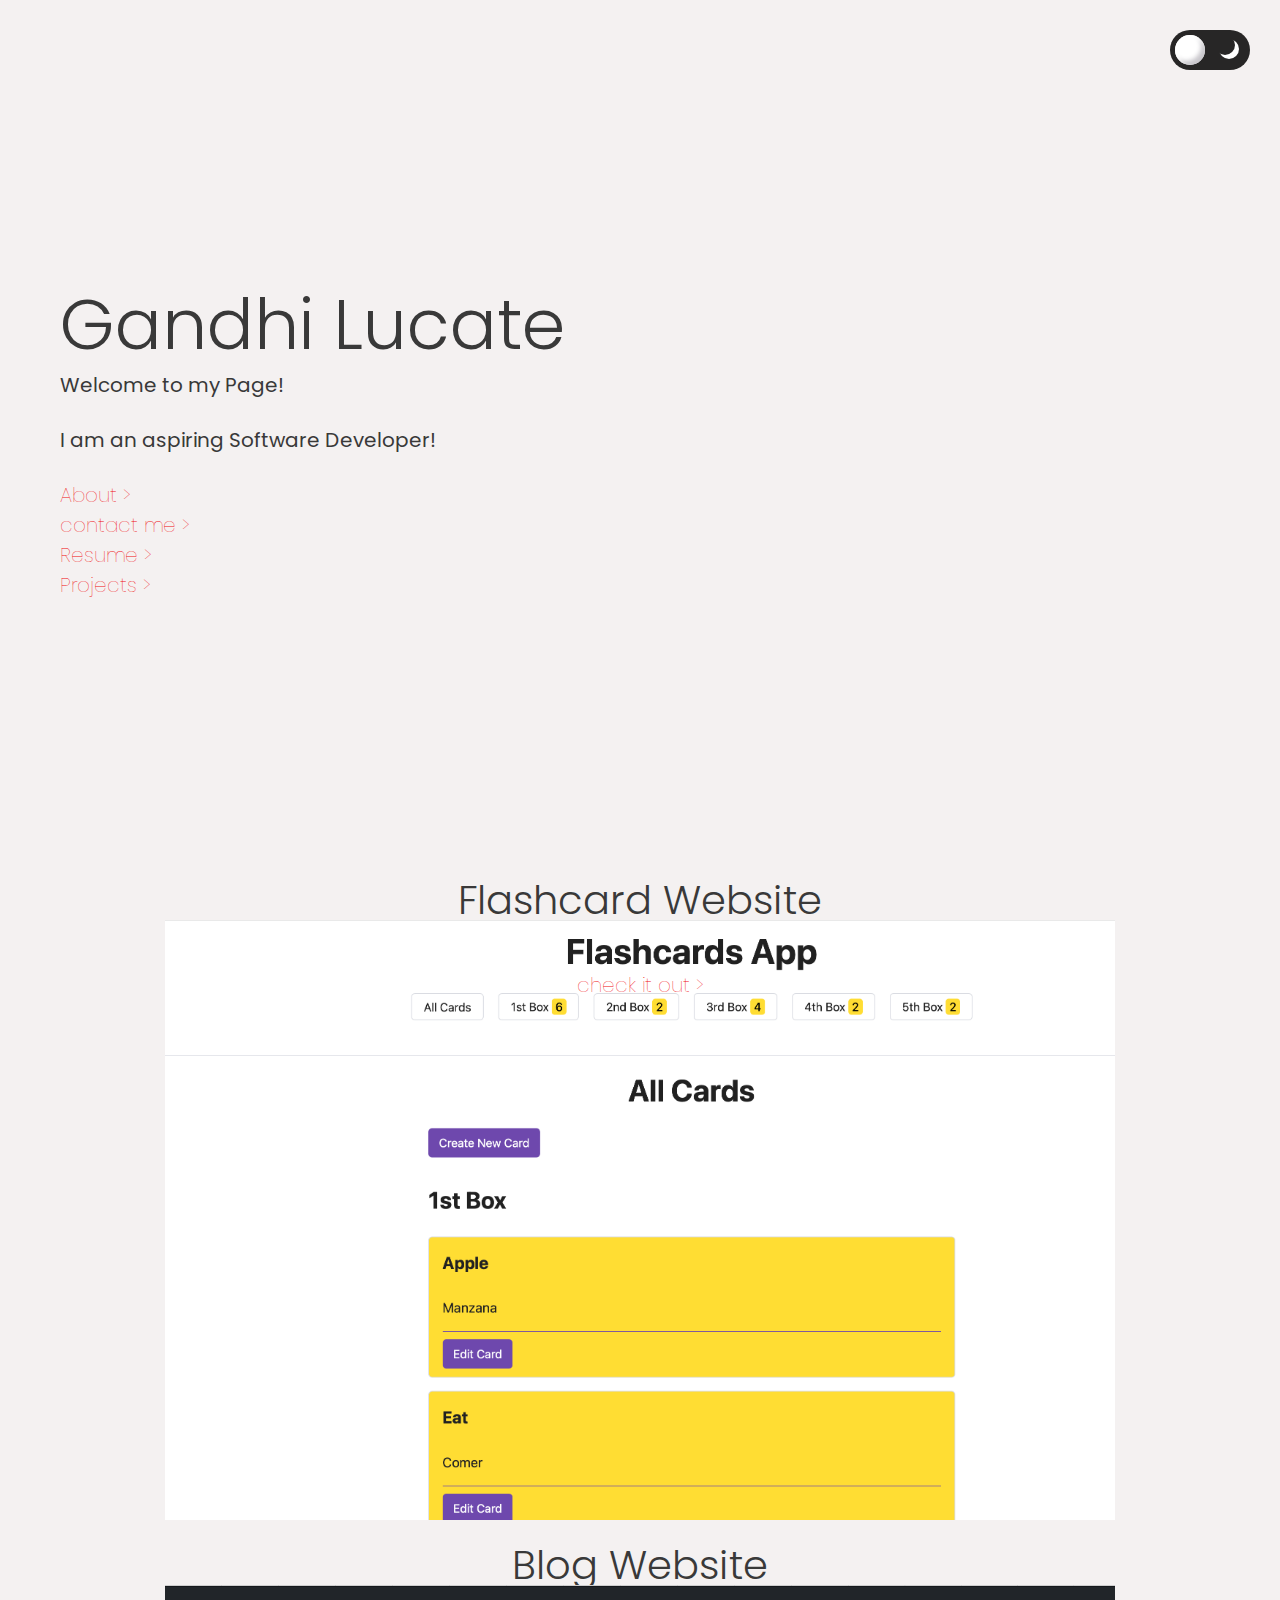
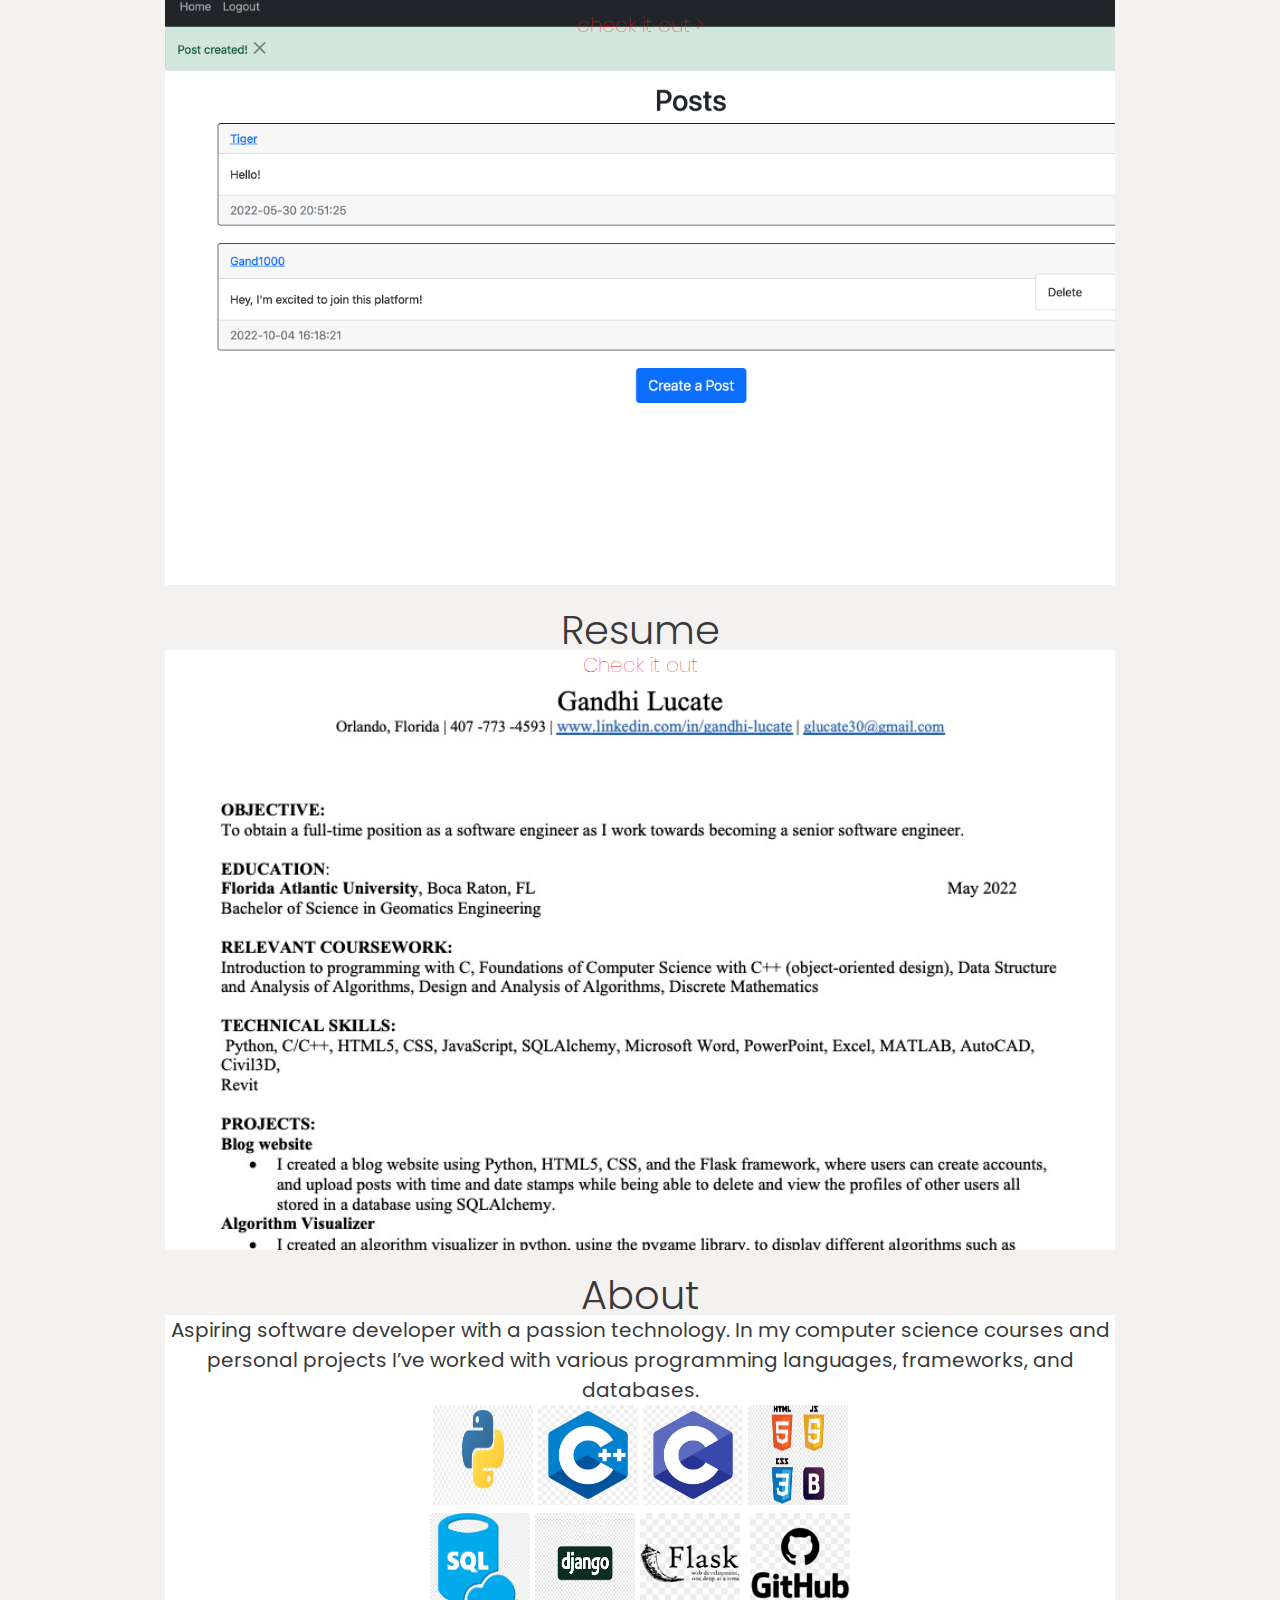
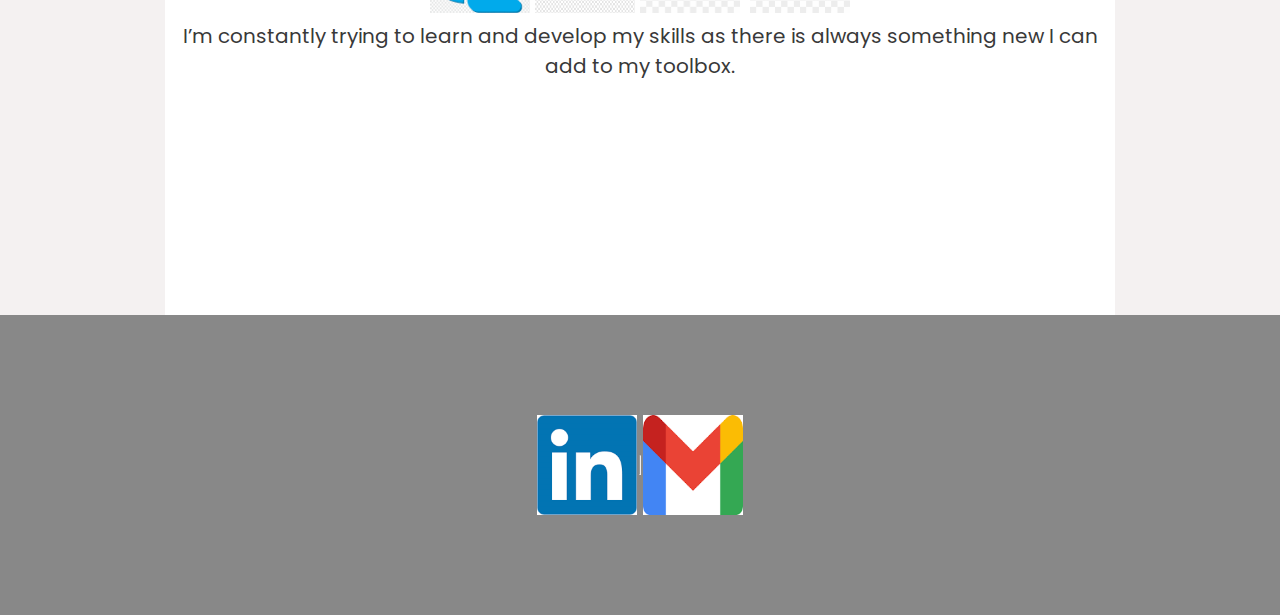
<file: index.html>
<html lang="en">
  <head>
    <meta charset="utf-8" />
    <title>Home</title>
  
    <link rel="stylesheet" href="styles.css" />
    <meta name="viewport" content="width=device-width, initial-scale=1">

  </head>
  <body>
    <header>
      <div class="switch">
        <div class="flicker"></div>
        <div class="moon"></div>
      </div>
    </header>

    <section class="main">
      <div class="main-text">
        <h1>Gandhi Lucate</h1>
        <p>Welcome to my Page!</p>
        <br/>
        <p>I am an aspiring Software Developer!</p>
        <br/>
        <a href="#About">About ></a>
        <br/>
        <a href="#footer">contact me ></a>
        <br/>
        <a href="#Resume">Resume ></a>
        </br>
        <a href="#Review">Projects ></a>  
      </div>

      <div class="hero-image">
        <div class="cube" id="react"></div>
        <div class="cube" id="javascript"></div>
        <div class="cube" id="html"></div>
        <div class="cube" id="css"></div>
      </div>
    </section>
   
    <section class="sub-section">
      <h2>Flashcard Website</h2>
      <br/>
      <div class="square" id="Review">
        <br/>
        <br/>
        <a href="https://github.com/kubowania/Project-04">check it out ></a>
        <br/>
      </div>
    </section>

    <br/>

    <section class="sub-section">
      <h2>Blog Website</h2>
      <br/>
      <div class="square" id="BlogIt">
        <br/>
        <a href="https://github.com/kubowania">check it out ></a>
        <br/>
      </div>
    </section>

    <br/>

    <section class="sub-section">
      <h2>Resume</h2>
      <br/>
      <div class="square" id="Resume">
        <a href="images/Resume__.pdf">Check it out</a>
        <br>
      </div>
    </section>

    <br/>

    <section class="sub-section">
      <h2>About</h2>
      <br/>
      <div class="square" id="About">
        <p>
          Aspiring software developer with a passion technology.
          In my computer science courses and personal projects 
          I’ve worked
          with various programming languages,
          frameworks, and databases.
        
      </br>
        <img src="images/python-logo.jpg" alt="Python" style="width:100px;height:100px;">
        <img src="images/c++-logo.png" alt="C++" style="width:100px;height:100px;">
        <img src="images/c-logo.png" alt="C" style="width:100px;height:100px;">
        <img src="images/frontend-logos.png" src="JavaScript, HTML, CSS, Bootstrap" style="width:100px;height:100px;">
        <br/>
        <img src="images/database-logo.png" alt="SQL" style="width:100px;height:100px;">
        <img src="images/django-logo.png" alt="Django" style="width:100px;height:100px;">
        <img src="images/flask-logo.png" alt="Flask" style="width:100px;height:100px;">
        <img src="images/git-logo.png" alt="Git" style="width:00px;height:100px;">
        <img src="images/github-logo.png" alt="Github" style="width:100px;height:100px;">
        <br/>
      
          I’m constantly trying to learn and develop 
          my skills as there is always something new 
          I can add to my toolbox. 
        </p>
      </div>
    </section>
  
    <footer id="footer">
   
      <a href="https://www.linkedin.com/in/gandhi-lucate/">
        <img src="images/linkedin-logo.png" alt="linkedin" width="100" height="100"></a>
      <hr>
      <a href="mailto:glucate30@gmail.com.com"> <img src="images/gmail-logo.png" alt="linkedin" width="100" height="100"></a>
    </footer>

    <script src="scripts.js"></script>
  </body>
</html>
</file>
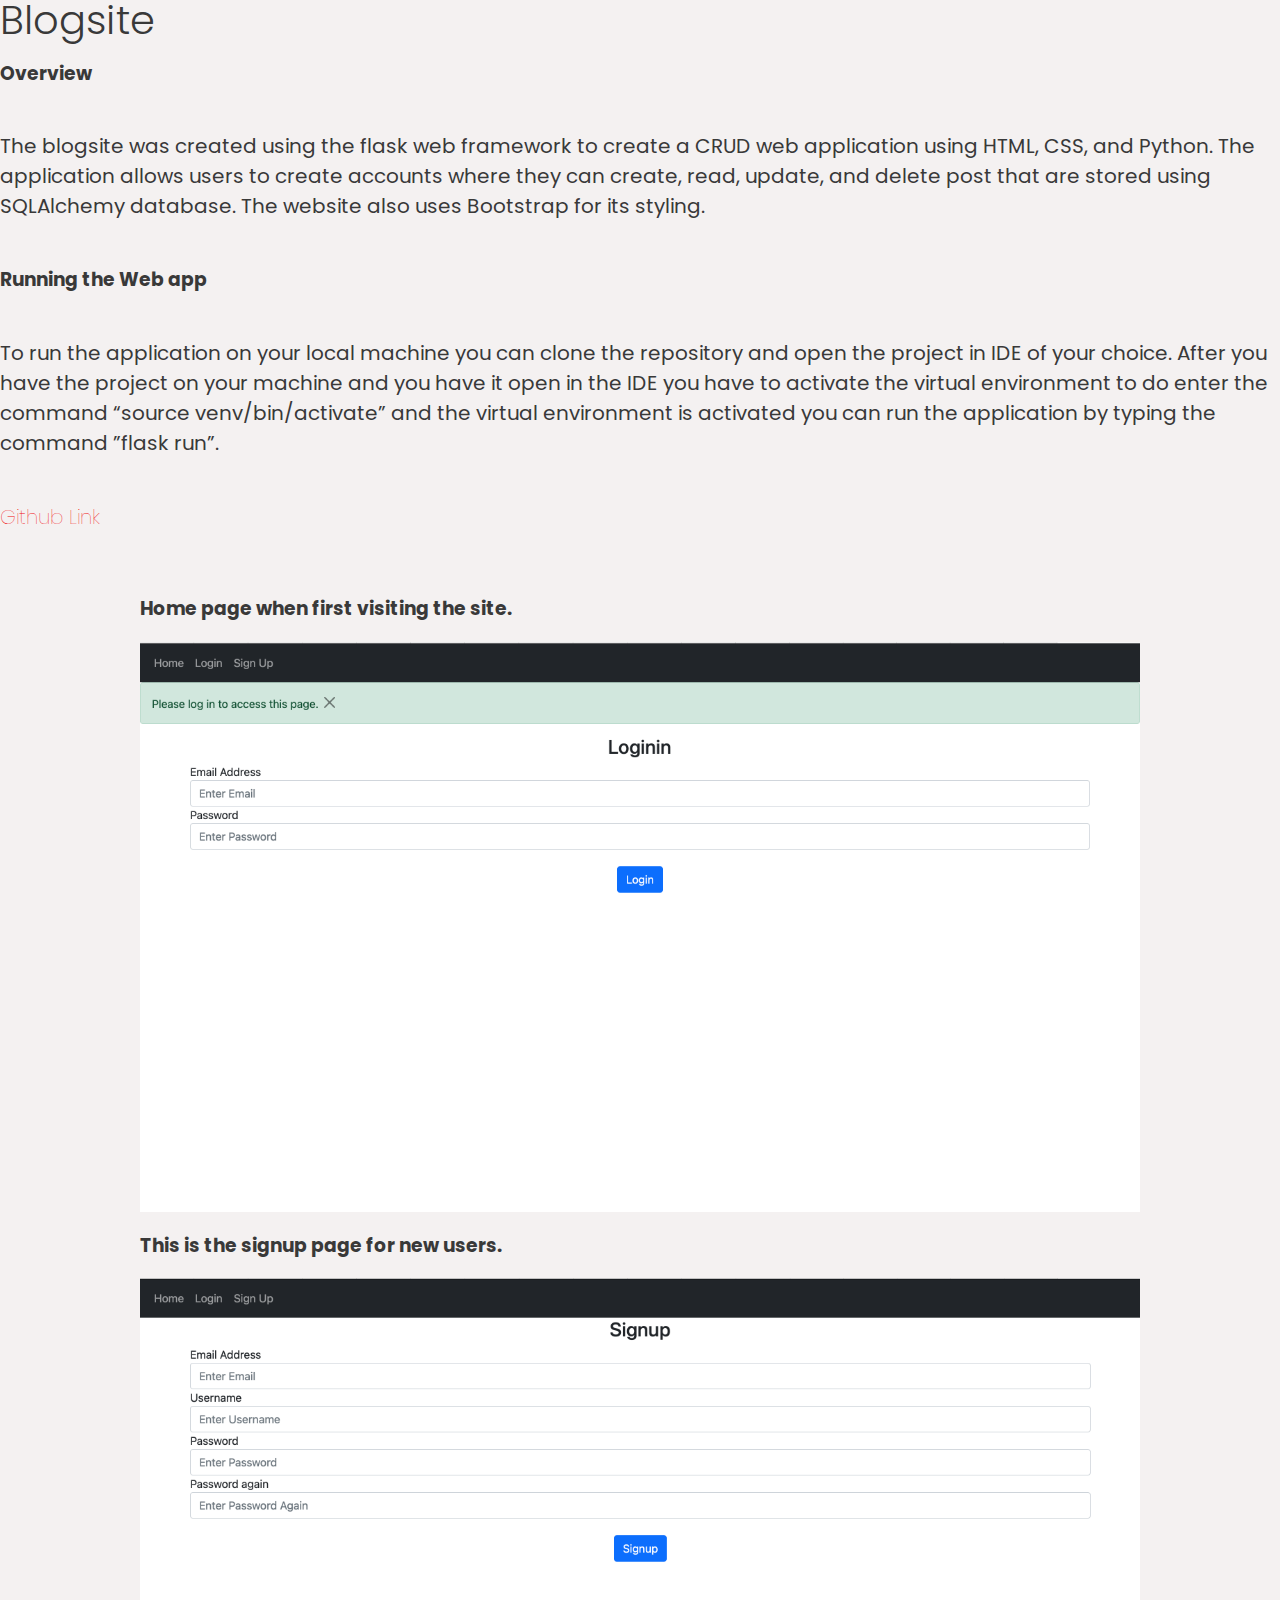
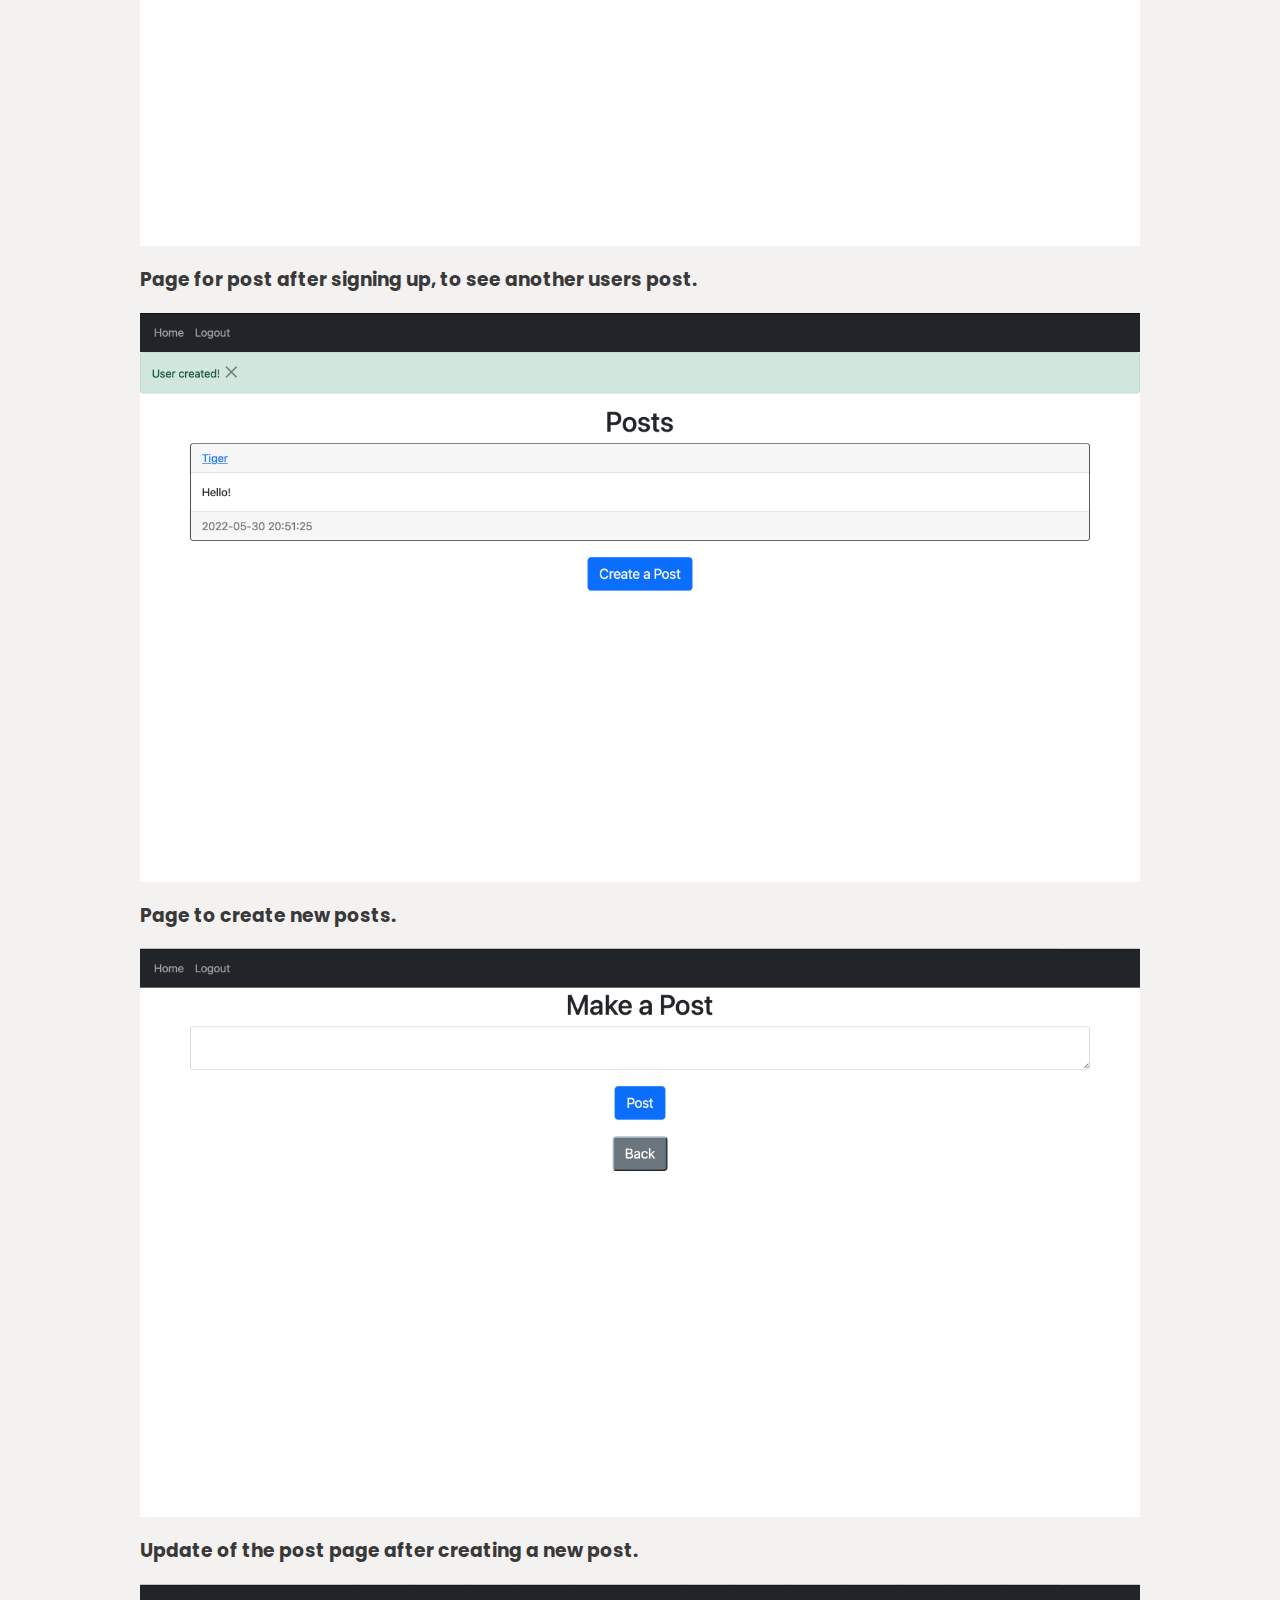
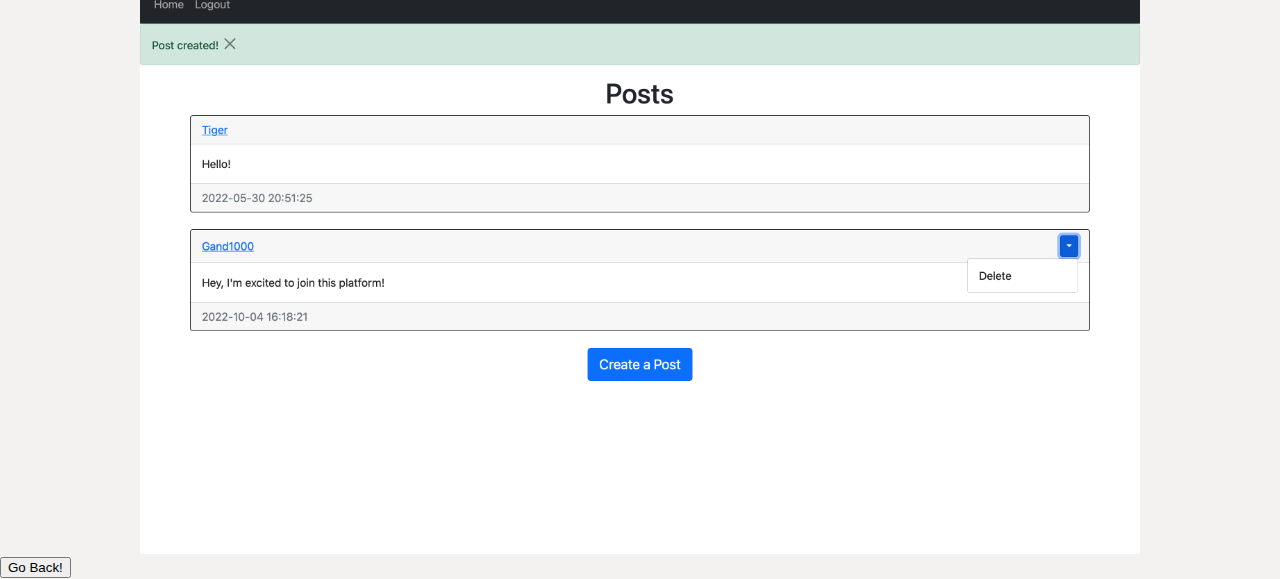
<file: blogsite-about.html>
<!DOCTYPE html>
<html>
    <body>
        <head>
            <title>Blogsite</title>
            <link rel="stylesheet" href="styles.css" />
            <meta name="viewport" content="width=device-width, initial-scale=1">
        </head>
        <h2>Blogsite</h2>
        <div id="about-page">
           
            <h3>Overview</h3><br/>
            <p>
                The blogsite was created using the flask web framework to create a CRUD	 web application
                using HTML, CSS, and Python. The application allows users to create accounts where they 
                can create, read, update, and delete post that are stored using SQLAlchemy database. 
                The website also uses Bootstrap for its styling. 
            </p>
        
            <br/>
            <h3>Running the Web app</h3><br/>
           
            <p>
                To run the application on your local machine you can clone the repository and open 
                the project in IDE of your choice. After you have the project on your machine and 
                you have it open in the IDE you have to activate the virtual environment to do enter 
                the command “source venv/bin/activate” and the virtual environment is activated you can 
                run the application by typing the command ”flask run”.
            </p>
 
            <br/>
            <div>
            <h3><a href="https://github.com/Gand1000/Blog">Github Link</a></h3>

            <br/>
            <section class="sub-section">
            <h3>Home page when first visiting the site.</h3><br/>
            <img src="images/Blogsite-home.png" alt="Home page" style="width: 100%; height: 70%;" >
            <h3>This is the signup page for new users. </h3><br/>
            <img src="images/Blogsite-signup.png" alt="signup" style="width: 100%; height: 70%;">
            <h3>Page for post after signing up, to see another users post.</h3><br/>
            <img src="images/Blogsite-post.png" alt="post" style="width: 100%; height: 70%;">
            <h3>Page to create new posts.</h3><br/>
            <img src="images/Blogsite-postcreation.png" alt="create post" style="width: 100%; height: 70%;">
            <h3>Update of the post page after creating a new post.</h3><br/>
            <img src="images/Blogsite-updatepost.png" alt="updated posts" style="width: 100%; height: 70%;">
            </section>
            </div>
       
        <form>
            <input type="button" value="Go Back!"
            onclick="history.back()"></imput>
        </form>
        </div>
    </body>
</html>
</file>
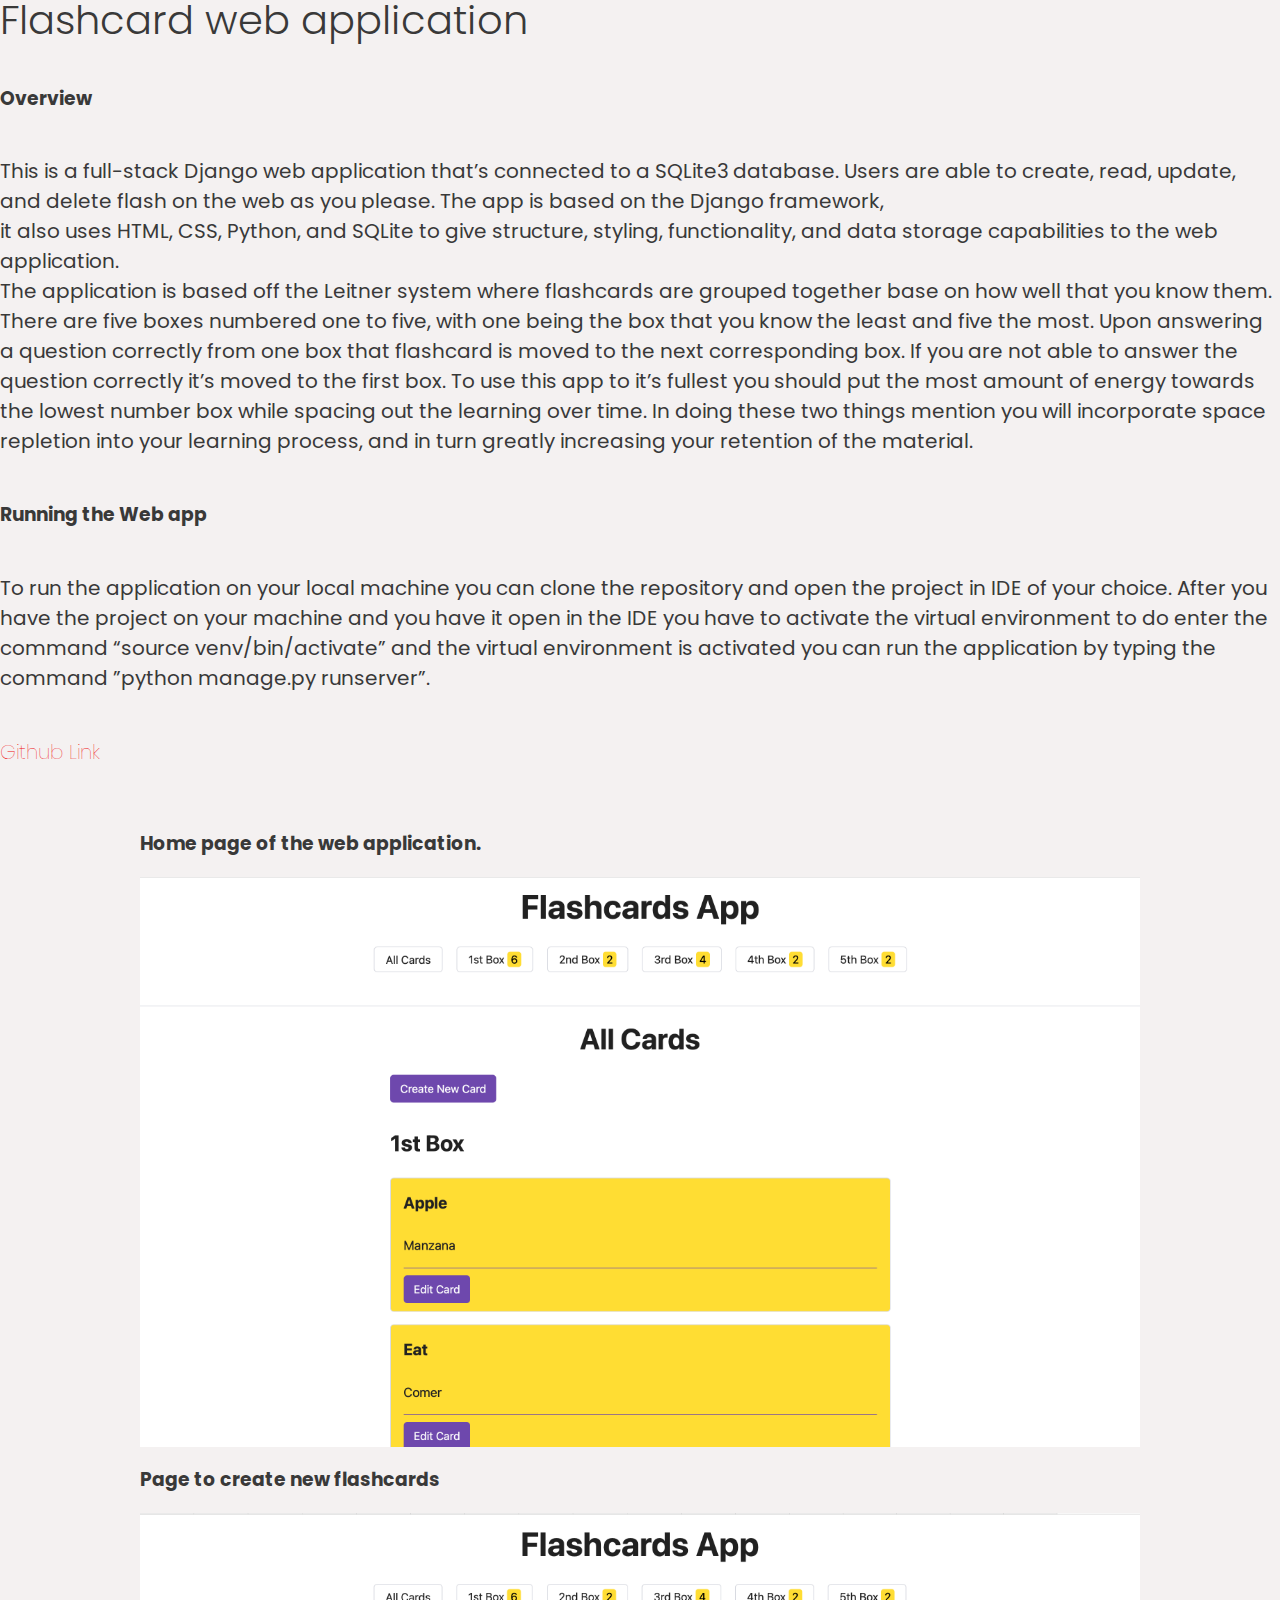
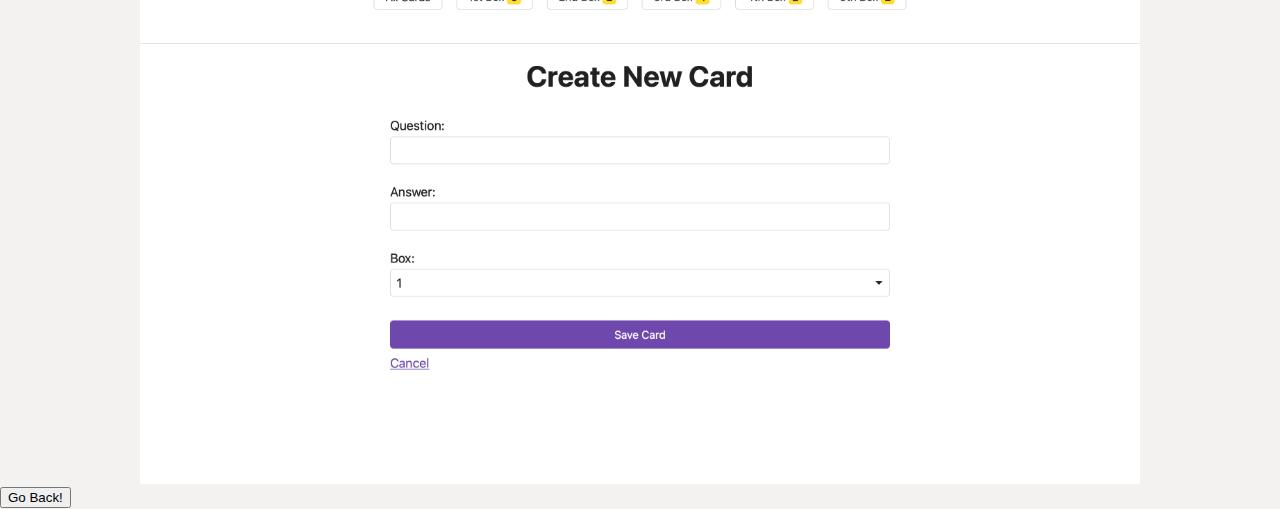
<file: flashcard-about.html>
<!DOCTYPE html>
<html>
    <body>
        <head>
            <title>Flashcard site</title>

            <link rel="stylesheet" href="styles.css" />
            <meta name="viewport" content="width=device-width, initial-scale=1">
        </head>
        <h2>Flashcard web application</h2>
        <br/>
        <div id="about-page">
           
            <h3>Overview</h3>
            <br/>
            <p>
                This is a full-stack Django web application that’s connected to a SQLite3 database. 
                Users are able to create, read, update, and delete flash on the web as you please.  
                The app is based on the Django framework,  <br/>
                it also uses HTML, CSS, Python, and SQLite to give structure, styling, functionality,
                and data storage capabilities to the web application.  <br/>

                The application is based off the Leitner system where flashcards are grouped together  
                base on how well that you know them. There are five boxes numbered one to five, with  
                one being the box that you know the least and five the most. Upon answering a question  
                correctly from one box that flashcard is moved to the next corresponding box.  If you  
                are not able to answer the question correctly it’s moved to the first box. To use this app to  
                it’s fullest you should put the most amount of energy towards the lowest number box while spacing  
                 out the learning over time. In doing these two things mention you will incorporate space  
                 repletion into your learning process, and in turn greatly increasing your  
                 retention of the material. 
                
            </p>
          
            <br/>
            <h3>Running the Web app</h3>
            <br/>
           
            <p>
                To run the application on your local machine you can clone the repository and open 
                the project in IDE of your choice. After you have the project on your machine and 
                you have it open in the IDE you have to activate the virtual environment to do enter 
                the command “source venv/bin/activate” and the virtual environment is activated you can 
                run the application by typing the command ”python manage.py runserver”.
            </p>
           
            <br/>
            <div>
            <h3><a href="https://github.com/Gand1000/flashcard_app">Github Link</a></h3>
            <br/>
            <section class="sub-section">
            <h3>Home page of the web application.</h3><br/>
            <img  src="images/Flashcard-home-page.png 18-21-36-569.png" alt="Home page" style="width: 100%; height: 70%;">
            <br/>
            <h3>Page to create new flashcards</h3><br/>
            <img src="images/Flashcard-creationpage.png" alt="flashcard creation page" style="width: 100%; height: 70%;">
            </section>
            </div>
        
       
        <form>
            <input type="button" value="Go Back!"
            onclick="history.back()"></imput>
        </form>
       
        </div>
    </body>
</html>
</file>
<file: styles.css>
@import url('https://fonts.googleapis.com/css2?family=Poppins:wght@100;200;300;400;500;600&display=swap');

body {
  transition: 0.3s;
  margin: 0;
  padding: 0;
  background-color: rgb(244, 241, 241);
  font-family: 'Poppins', sans-serif;
  color:rgb(57, 57, 57);
}

h1 {
  font-size: 70px;
  line-height: 70px;
  font-weight: 300;
  margin: 10px 0;
}

h2 {
  font-size: 40px;
  line-height: 40px;
  font-weight: 300;
  margin: auto;
  text-align: auto;
}

p {
  margin: 0px;
  font-size: 20px;
}

a {
  color:rgb(239, 8, 12);
  font-size: 20px;
  text-decoration: none;
  font-weight: 100;
  text-align: auto;
}

hr{
  margin: 40px 2;
}


.dark a {
  color:rgb(40, 136, 239);
}

header {
  display: flex;
  justify-content: flex-end;
  padding: 30px;
}

.switch {
  width: 80px;
  height: 40px;
  border-radius: 20px;
  background-color: rgb(39, 38, 38);
  position: relative;
}

.flicker {
  width: 30px;
  height: 30px;
  border-radius: 15px;
  background-color: rgb(255, 255, 255);
  position: absolute;
  top: 5px;
  left: 5px;
  transition: 0.3s;
  box-shadow: 
    inset 4px 4px 4px rgb(255,255,255),
    inset -4px -4px 4px rgb(195 193 198 / 90%);
}

.dark {
  background-color: rgb(57, 57, 57);
  transition: 0.3s;
}

.moon {
  width: 20px;
  height: 20px;
  border-radius: 10px;
  box-shadow: 4px 4px 0 0 rgb(255, 255, 255);
  position: absolute;
  top: 5px;
  left: 45px;
}

.dark .flicker {
  transform: translateX(40px);
}

.dark > * {
 color:rgb(255, 255, 255);
}

.main {
  height: 80vh;
  display: flex;
  flex-direction: row;
  justify-content: space-between;
  align-items: center;
  padding: 30px;
}

.main-text {
  padding: 30px;
  margin-bottom: 100px;
}

.square {
  width: 98%;
  margin: auto;
  height: 350px;
  background-color: rgb(255, 255, 255);
  text-align: center;
}

.dark .square {
  background-color: rgb(71, 71, 71);
}

#Review {
  background-image: url("images/Flashcard-home-page.png");
  /*background-image: url("images/Flashcard-create-page.png");*/
  background-size: cover;
}

#BlogIt {
  /*background-image: url("Blogsite-home-page.png");
  background-image: url("Blogsite-signup-page.png");
  background-image: url("Blogsite-post.png");*/
  background-image: url("images/Blogsite-Posts.png");
  background-size: cover;
}

#Resume{
  background-image: url("images/Resume__.jpg");
  background-size: cover;
}


.sub-section {
  display: flex;
  flex-wrap: wrap;
  width: 1000px;
  margin: auto;
  text-align: auto;
}

.hero-image {
  position: relative;
  width: 50%;
  height: 350px;
  display: block;
  margin-bottom: 100px;
}

.cube {
  position: absolute;
  width: 80px;
  height: 80px;
  transform: rotate(-25deg) skew(25deg);
}

.cube:before {
  position: absolute;
  content: "";
  width: 21px;
  height: 100%;
  transform: skewY(-45deg);
  left: -20px;
  bottom: -10px;
}

.cube:after {
  position: absolute;
  content: "";
  width: 100%;
  height: 21px;
  transform: skewX(-45deg);
  left: -10px;
  bottom: -20px;
}

#html {
  left: 100px;
  bottom: 80px;
  background-image: url("images/html-square.png");
  background-size: cover;
  background-color: rgb(175, 119, 227);
  box-shadow: -60px 60px 20px rgb(50 50 50/ 15%);
}

#html:before {
  background-color: rgb(189, 154, 221);
}

#html:after {
  background-color: rgb(205, 188, 221);
}

#css {
  left: 250px;
  bottom: 240px;
  background-image: url("images/css-square.png");
  background-size: cover;
  background-color: rgb(227, 119, 191);
  box-shadow: -100px 100px 20px rgb(50 50 50/ 15%);
}

#css:before {
  background-color: rgb(221, 154, 207);
}

#css:after {
  background-color: rgb(221, 188, 211);
}

#javascript {
  left: 450px;
  bottom: 200px;
  background-image: url("images/javascript-square.png");
  background-size: cover;
  background-color: rgb(119, 227, 186);
  box-shadow: -40px 40px 20px rgb(50 50 50/ 15%);
}

#javascript:before {
  background-color: rgb(154, 221, 202);
}

#javascript:after {
  background-color: rgb(188, 221, 212);
}


#react {
  left: 350px;
  bottom: 40px;
  background-image: url("images/react-square.png");
  background-size: cover;
  background-color: rgb(119, 193, 227);
  box-shadow: -80px 80px 20px rgb(50 50 50/ 15%);
}

#react:before {
  background-color: rgb(154, 189, 221);
}

#react:after {
  background-color: rgb(188, 200, 221);
}

footer {
    display: flex;
    justify-content: center;
    padding: 100px 30px;
    background-color:rgb(136, 136, 136);
}

.dark footer {
  background-color:rgb(28, 28, 28);
}

@media only screen and (min-width: 970px) {
  .main-text {
    width: 50%;
  }

  .square {
    width: 95%;
    margin: auto;
    height: 600px;
  }
}

@media only screen and (max-width: 1300px) {
  .hero-image {
    display: none;
  }
}
</file>
